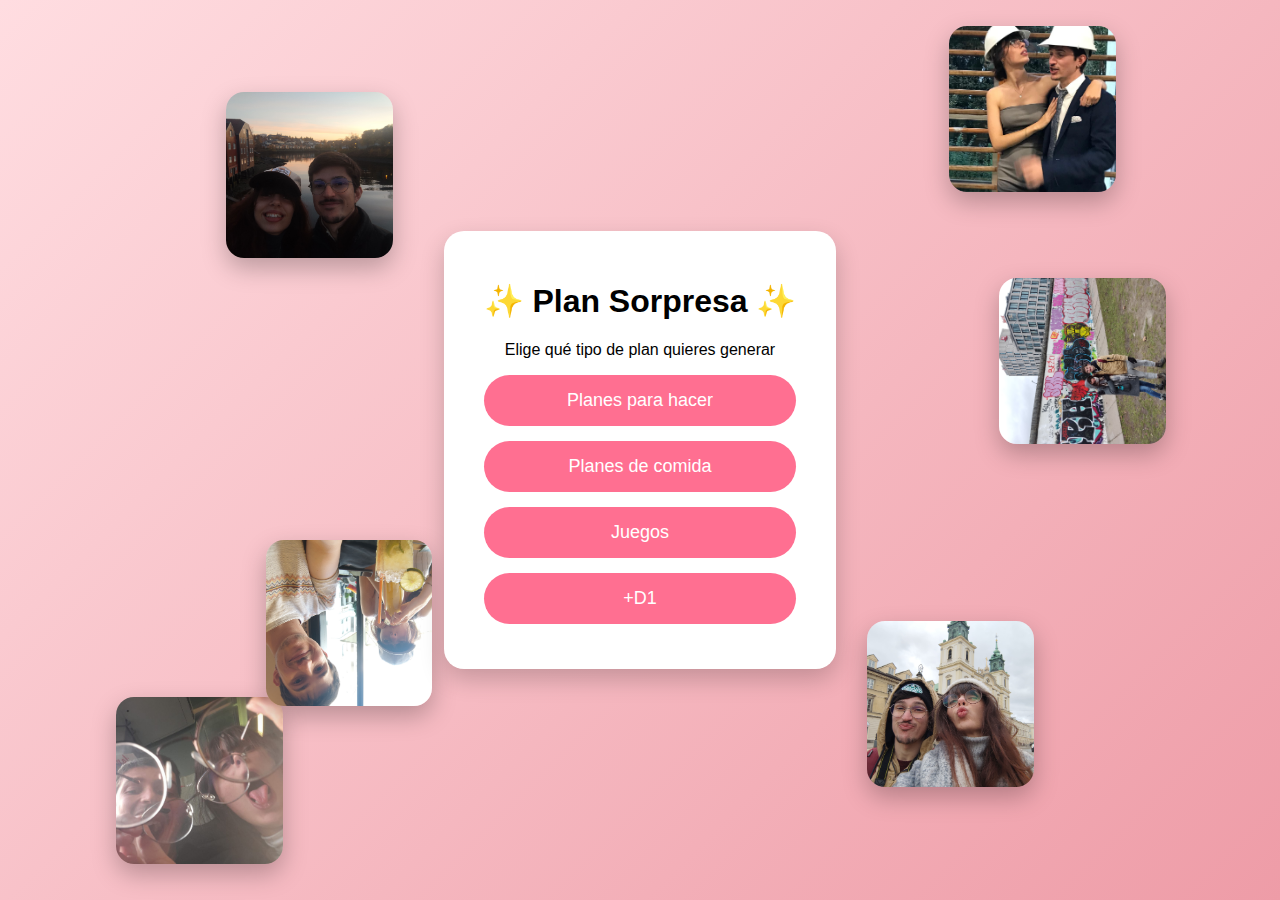
<file: index.html>
<!DOCTYPE html>
<html lang="es">
<head>
    <meta charset="UTF-8">
    <title>Plan Sorpresa</title>
    <link rel="stylesheet" href="menu.css">
</head>
<body>

<div class="menu-container">
    <h1>✨ Plan Sorpresa ✨</h1>
    <p>Elige qué tipo de plan quieres generar</p>

    <button class="menu-btn" id="btn-planes">Planes para hacer</button>
    <button class="menu-btn" id="btn-comida">Planes de comida</button>
    <button class="menu-btn" id="btn-juegos">Juegos</button>
    <button class="menu-btn" id="btn-dia">+D1</button>

</div>

<script>

    // Botones
    document.getElementById('btn-planes').addEventListener('click', () => {
        window.location.href = 'planes.html';
    });

    document.getElementById('btn-comida').addEventListener('click', () => {
        window.location.href = 'comida.html';
    });

    document.getElementById('btn-juegos').addEventListener('click', () => {
        window.location.href = 'juegos.html';
    });

    document.getElementById('btn-dia').addEventListener('click', () => {
    window.location.href = 'dia.html';
});

</script>

</body>
</html>



<!-- Imágenes -->
<img src="images/menu/foto1.jpg" class="menu-photo">
<img src="images/menu/foto2.jpg" class="menu-photo">
<img src="images/menu/foto3.jpg" class="menu-photo">
<img src="images/menu/foto4.jpg" class="menu-photo">
<img src="images/menu/foto5.jpg" class="menu-photo">
<img src="images/menu/foto6.jpg" class="menu-photo">
<img src="images/menu/foto7.jpg" class="menu-photo">
<img src="images/menu/foto8.jpg" class="menu-photo">
<img src="images/menu/foto9.jpg" class="menu-photo">
<img src="images/menu/foto10.jpg" class="menu-photo">
<img src="images/menu/foto11.jpg" class="menu-photo">
<img src="images/menu/foto12.jpg" class="menu-photo">
<img src="images/menu/foto13.jpg" class="menu-photo">
<img src="images/menu/foto14.jpg" class="menu-photo">
<img src="images/menu/foto15.jpg" class="menu-photo">
<img src="images/menu/foto16.jpg" class="menu-photo">
<img src="images/menu/foto17.jpg" class="menu-photo">
<img src="images/menu/foto18.jpg" class="menu-photo">
<img src="images/menu/foto19.jpg" class="menu-photo">
<img src="images/menu/foto20.jpg" class="menu-photo">
<img src="images/menu/foto21.jpg" class="menu-photo">
<img src="images/menu/foto22.jpg" class="menu-photo">
<img src="images/menu/foto23.jpg" class="menu-photo">
<img src="images/menu/foto24.jpg" class="menu-photo">
<img src="images/menu/foto25.jpg" class="menu-photo">
<img src="images/menu/foto26.jpg" class="menu-photo">
<img src="images/menu/foto27.jpg" class="menu-photo">
<img src="images/menu/foto28.jpg" class="menu-photo">
<img src="images/menu/foto29.jpg" class="menu-photo">
<img src="images/menu/foto30.jpg" class="menu-photo">
<img src="images/menu/foto31.jpg" class="menu-photo">
<img src="images/menu/foto32.jpg" class="menu-photo">
<img src="images/menu/foto33.jpg" class="menu-photo">
<img src="images/menu/foto34.jpg" class="menu-photo">
<img src="images/menu/foto35.jpg" class="menu-photo">



<script src="menu.js"></script>
</body>
</html>
</file>
<file: menu.css>
body {
    background: linear-gradient(135deg, #ffdde1, #ee9ca7);
    font-family: Arial, sans-serif;
    margin: 0;
    min-height: 100vh;
    overflow: hidden;
    display: flex;
    justify-content: center;
    align-items: center;
    position: relative;
}

.menu-container {
    position: relative;
    z-index: 20;
    text-align: center;
    background: white;
    padding: 30px 40px;
    border-radius: 20px;
    box-shadow: 0 10px 25px rgba(0,0,0,0.2);
    max-width: 400px;
}

.menu-btn {
    display: block;
    width: 100%;
    margin: 15px 0;
    padding: 15px;
    font-size: 18px;
    border: none;
    border-radius: 30px;
    background: #ff6f91;
    color: white;
    cursor: pointer;
}

.menu-btn:hover {
    background: #ff4f73;
}

/* Fotos animadas */
.menu-photo {
    position: absolute;
    object-fit: cover;
    border-radius: 18px;
    box-shadow: 0 10px 25px rgba(0,0,0,0.25);
    opacity: 0;
    transition: opacity 1s ease;
    z-index: 10;
    pointer-events: none;
    width: 160px; /* JS ajusta width dinámicamente */
    height: 160px; /* JS ajusta height dinámicamente */
}
</file>
